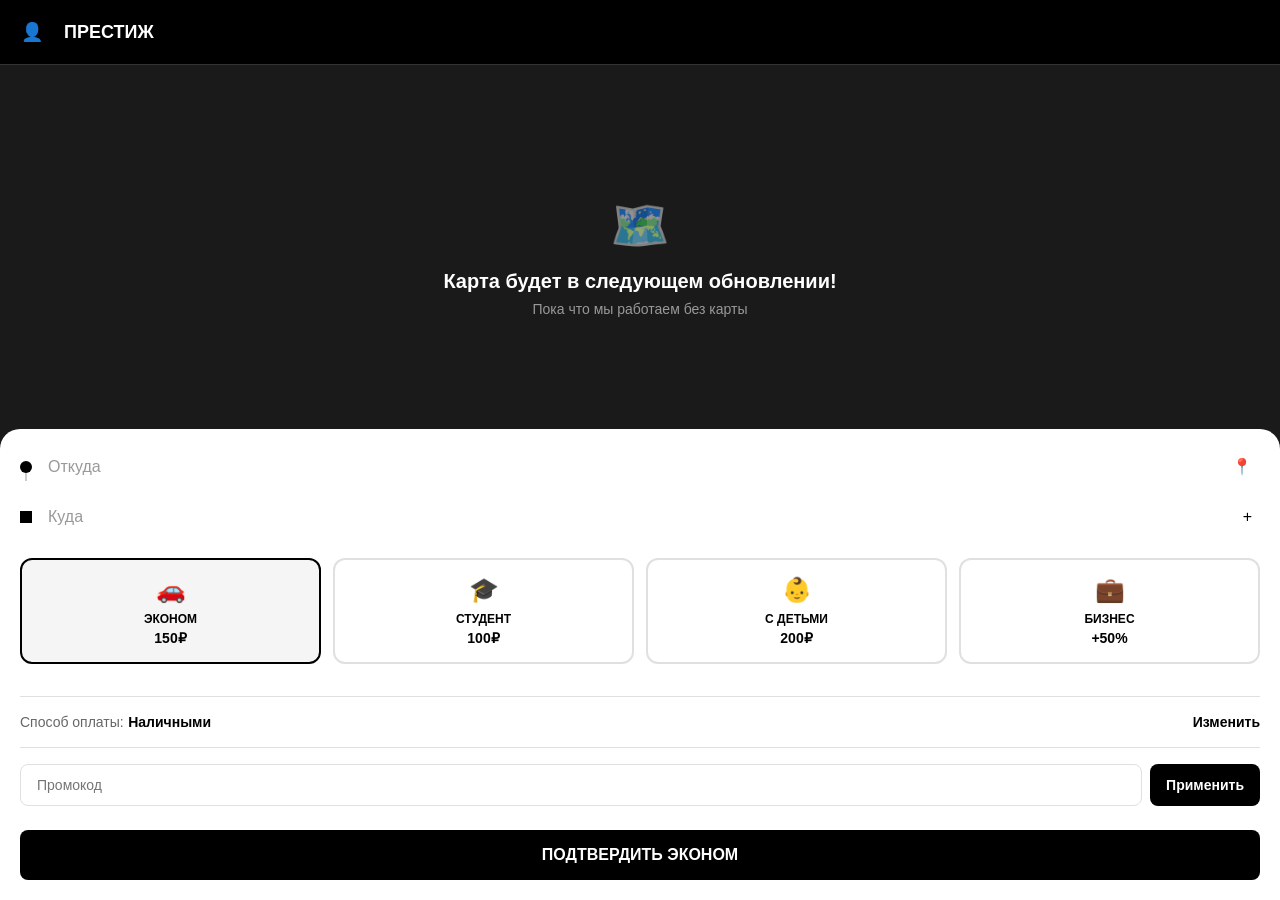
<file: index.html>
<!DOCTYPE html>
<html lang="ru">
<head>
	<meta charset="UTF-8" />
	<meta name="viewport" content="width=device-width, initial-scale=1, maximum-scale=1, user-scalable=no" />
	<title>ПРЕСТИЖ — Такси</title>
	<link rel="stylesheet" href="styles.css" />
	<script src="https://telegram.org/js/telegram-web-app.js"></script>
</head>
<body>
	<div id="app">
		<!-- Header -->
		<header class="header">
			<button class="profile-btn">👤</button>
			<h1>ПРЕСТИЖ</h1>
		</header>

		<!-- Map Placeholder -->
		<div class="map-container">
			<div class="map-placeholder">
				<div class="map-icon">🗺️</div>
				<h2>Карта будет в следующем обновлении!</h2>
				<p>Пока что мы работаем без карты</p>
			</div>
		</div>

		<!-- Order Panel -->
		<div class="order-panel">
			<!-- Route Points -->
			<div class="route-section">
				<div class="route-point from">
					<div class="point-dot"></div>
					<div class="point-line"></div>
					<div class="point-content">
						<input type="text" id="from-input" placeholder="Откуда" />
						<button class="location-btn">📍</button>
					</div>
				</div>
				<div class="route-point to">
					<div class="point-square"></div>
					<div class="point-content">
						<input type="text" id="to-input" placeholder="Куда" />
						<button class="add-stop-btn">+</button>
					</div>
				</div>
			</div>

			<!-- Tariff Selection -->
			<div class="tariff-section">
				<div class="tariff-options">
					<div class="tariff-option active" data-tariff="econom">
						<div class="tariff-icon">🚗</div>
						<div class="tariff-name">ЭКОНОМ</div>
						<div class="tariff-price">150₽</div>
					</div>
					<div class="tariff-option" data-tariff="student">
						<div class="tariff-icon">🎓</div>
						<div class="tariff-name">СТУДЕНТ</div>
						<div class="tariff-price">100₽</div>
					</div>
					<div class="tariff-option" data-tariff="kids">
						<div class="tariff-icon">👶</div>
						<div class="tariff-name">С ДЕТЬМИ</div>
						<div class="tariff-price">200₽</div>
					</div>
					<div class="tariff-option" data-tariff="business">
						<div class="tariff-icon">💼</div>
						<div class="tariff-name">БИЗНЕС</div>
						<div class="tariff-price">+50%</div>
					</div>
				</div>
			</div>

			<!-- Payment Method -->
			<div class="payment-section">
				<div class="payment-info">
					<span class="payment-label">Способ оплаты:</span>
					<span class="payment-method" id="payment-method">Наличными</span>
				</div>
				<button class="payment-btn" id="payment-btn">Изменить</button>
			</div>

			<!-- Promo Code -->
			<div class="promo-section">
				<input type="text" id="promo-input" placeholder="Промокод" />
				<button class="promo-btn" id="promo-btn">Применить</button>
			</div>

			<!-- Order Button -->
			<button class="order-btn" id="order-btn">
				ПОДТВЕРДИТЬ ЭКОНОМ
			</button>
		</div>

		<!-- Payment Modal -->
		<div class="modal" id="payment-modal">
			<div class="modal-content">
				<div class="modal-header">
					<h3>Способ оплаты</h3>
					<button class="close-btn">×</button>
				</div>
				<div class="modal-body">
					<div class="payment-option" data-payment="cash">
						<div class="payment-icon">💵</div>
						<span>Наличными</span>
					</div>
					<div class="payment-option" data-payment="card">
						<div class="payment-icon">💳</div>
						<span>Перевод</span>
					</div>
					<div class="payment-option" data-payment="free" id="free-option" style="display: none;">
						<div class="payment-icon">🎁</div>
						<span>Бесплатная поездка</span>
					</div>
				</div>
			</div>
		</div>

		<!-- Success Overlay -->
		<div class="success-overlay" id="success-overlay" style="display: none;">
			<div class="success-content">
				<div class="success-icon">✅</div>
				<h2>Заказ принят!</h2>
				<p>Ожидайте машину. Мы сообщим вам марку и гос номер после прибытия авто!</p>
			</div>
		</div>

		<!-- Profile Page -->
		<div class="profile-page" id="profile-page" style="display: none;">
			<div class="profile-header">
				<button class="back-to-main-btn">←</button>
				<h2>Профиль</h2>
			</div>
			
			<div class="profile-content">
				<div class="profile-card">
					<div class="profile-avatar">
						<div class="avatar-icon">👤</div>
					</div>
					<div class="profile-info">
						<h3 id="profile-name">Пользователь</h3>
						<p id="profile-phone">+7 (999) 123-45-67</p>
						<div class="status-badge" id="profile-status">Клиент</div>
					</div>
				</div>

				<div class="loyalty-card">
					<div class="card-header">
						<div class="card-icon">🎁</div>
						<h3>Программа лояльности</h3>
					</div>
					<div class="loyalty-content">
						<p class="loyalty-desc">Каждая 10-я поездка бесплатно!</p>
						<div class="stats-grid">
							<div class="stat-item">
								<div class="stat-number" id="free-rides">0</div>
								<div class="stat-label">Бесплатных поездок</div>
							</div>
							<div class="stat-item">
								<div class="stat-number" id="rides-to-free">10</div>
								<div class="stat-label">До следующей бесплатной</div>
							</div>
						</div>
						<div class="progress-bar">
							<div class="progress-fill" id="progress-fill"></div>
						</div>
					</div>
				</div>

				<div class="profile-actions">
					<button class="action-btn" id="edit-profile">
						<div class="btn-icon">✏️</div>
						<span>Редактировать профиль</span>
					</button>
					<button class="action-btn" id="support-btn">
						<div class="btn-icon">💬</div>
						<span>Техподдержка</span>
					</button>
					<button class="action-btn" id="save-profile">
						<div class="btn-icon">💾</div>
						<span>Сохранить изменения</span>
					</button>
				</div>
			</div>
		</div>
	</div>

	<script src="app.js"></script>
</body>
</html>
</file>
<file: styles.css>
/* Reset and Base Styles */
* {
	margin: 0;
	padding: 0;
	box-sizing: border-box;
}

body {
	font-family: -apple-system, BlinkMacSystemFont, 'Segoe UI', Roboto, sans-serif;
	background: #000;
	color: #fff;
	overflow-x: hidden;
}

#app {
	min-height: 100vh;
	display: flex;
	flex-direction: column;
}

/* Header */
.header {
	display: flex;
	align-items: center;
	padding: 16px;
	background: #000;
	border-bottom: 1px solid #333;
}

.profile-btn {
	background: #000;
	border: none;
	color: #fff;
	font-size: 18px;
	width: 32px;
	height: 32px;
	border-radius: 50%;
	display: flex;
	align-items: center;
	justify-content: center;
	margin-right: 16px;
	cursor: pointer;
}

.header h1 {
	font-size: 18px;
	font-weight: 600;
}

/* Map Container */
.map-container {
	flex: 1;
	background: #1a1a1a;
	position: relative;
	display: flex;
	align-items: center;
	justify-content: center;
}

.map-placeholder {
	text-align: center;
	padding: 40px 20px;
}

.map-icon {
	font-size: 48px;
	margin-bottom: 16px;
	opacity: 0.6;
}

.map-placeholder h2 {
	font-size: 20px;
	font-weight: 600;
	margin-bottom: 8px;
}

.map-placeholder p {
	font-size: 14px;
	color: #999;
}

/* Order Panel */
.order-panel {
	background: #fff;
	color: #000;
	padding: 20px;
	border-radius: 20px 20px 0 0;
	margin-top: -20px;
	position: relative;
	z-index: 10;
}

/* Route Section */
.route-section {
	margin-bottom: 24px;
}

.route-point {
	display: flex;
	align-items: center;
	margin-bottom: 16px;
	position: relative;
}

.route-point:last-child {
	margin-bottom: 0;
}

.point-dot {
	width: 12px;
	height: 12px;
	border-radius: 50%;
	background: #000;
	margin-right: 16px;
	position: relative;
	z-index: 2;
}

.point-square {
	width: 12px;
	height: 12px;
	background: #000;
	margin-right: 16px;
	position: relative;
	z-index: 2;
}

.point-line {
	position: absolute;
	left: 5px;
	top: 12px;
	width: 2px;
	height: 20px;
	background: #ccc;
	z-index: 1;
}

.point-content {
	flex: 1;
	display: flex;
	align-items: center;
	gap: 8px;
}

.point-content input {
	flex: 1;
	border: none;
	background: transparent;
	font-size: 16px;
	padding: 8px 0;
	outline: none;
}

.point-content input::placeholder {
	color: #999;
}

.location-btn, .add-stop-btn {
	background: none;
	border: none;
	font-size: 16px;
	padding: 8px;
	cursor: pointer;
}

/* Tariff Section */
.tariff-section {
	margin-bottom: 24px;
}

.tariff-options {
	display: flex;
	gap: 12px;
	overflow-x: auto;
	padding-bottom: 8px;
}

.tariff-option {
	flex: 1;
	min-width: 80px;
	text-align: center;
	padding: 16px 8px;
	border: 2px solid #e0e0e0;
	border-radius: 12px;
	cursor: pointer;
	transition: all 0.2s;
}

.tariff-option.active {
	border-color: #000;
	background: #f5f5f5;
}

.tariff-icon {
	font-size: 24px;
	margin-bottom: 8px;
}

.tariff-name {
	font-size: 12px;
	font-weight: 600;
	margin-bottom: 4px;
}

.tariff-price {
	font-size: 14px;
	font-weight: 600;
}

.old-price {
	text-decoration: line-through;
	color: #999;
	margin-right: 4px;
}

.new-price {
	color: #000;
}

/* Payment Section */
.payment-section {
	display: flex;
	justify-content: space-between;
	align-items: center;
	margin-bottom: 16px;
	padding: 16px 0;
	border-top: 1px solid #e0e0e0;
	border-bottom: 1px solid #e0e0e0;
}

.payment-label {
	font-size: 14px;
	color: #666;
}

.payment-method {
	font-size: 14px;
	font-weight: 600;
}

.payment-btn {
	background: none;
	border: none;
	color: #000;
	font-size: 14px;
	font-weight: 600;
	cursor: pointer;
}

/* Promo Section */
.promo-section {
	display: flex;
	gap: 8px;
	margin-bottom: 24px;
}

.promo-section input {
	flex: 1;
	padding: 12px 16px;
	border: 1px solid #e0e0e0;
	border-radius: 8px;
	font-size: 14px;
	outline: none;
}

.promo-btn {
	background: #000;
	color: #fff;
	border: none;
	padding: 12px 16px;
	border-radius: 8px;
	font-size: 14px;
	font-weight: 600;
	cursor: pointer;
}

/* Order Button */
.order-btn {
	width: 100%;
	background: #000;
	color: #fff;
	border: none;
	padding: 16px;
	border-radius: 8px;
	font-size: 16px;
	font-weight: 600;
	cursor: pointer;
	transition: background 0.2s;
}

.order-btn:hover {
	background: #333;
}

.order-btn:active {
	background: #555;
}

/* Modal */
.modal {
	position: fixed;
	top: 0;
	left: 0;
	right: 0;
	bottom: 0;
	background: rgba(0, 0, 0, 0.5);
	display: none;
	align-items: flex-end;
	z-index: 1000;
}

.modal.show {
	display: flex;
}

.modal-content {
	background: #fff;
	color: #000;
	width: 100%;
	border-radius: 20px 20px 0 0;
	padding: 20px;
	max-height: 50vh;
	overflow-y: auto;
}

.modal-header {
	display: flex;
	justify-content: space-between;
	align-items: center;
	margin-bottom: 20px;
}

.modal-header h3 {
	font-size: 18px;
	font-weight: 600;
}

.close-btn {
	background: none;
	border: none;
	font-size: 24px;
	cursor: pointer;
}

.modal-body {
	display: flex;
	flex-direction: column;
	gap: 12px;
}

.payment-option {
	display: flex;
	align-items: center;
	gap: 12px;
	padding: 16px;
	border: 1px solid #e0e0e0;
	border-radius: 8px;
	cursor: pointer;
	transition: background 0.2s;
}

.payment-option:hover {
	background: #f5f5f5;
}

.payment-option.selected {
	border-color: #000;
	background: #f5f5f5;
}

.payment-icon {
	font-size: 20px;
}

/* Success Overlay */
.success-overlay {
	position: fixed;
	top: 0;
	left: 0;
	right: 0;
	bottom: 0;
	background: rgba(0, 0, 0, 0.9);
	display: flex;
	align-items: center;
	justify-content: center;
	z-index: 2000;
}

.success-content {
	text-align: center;
	padding: 40px 20px;
}

.success-icon {
	font-size: 64px;
	margin-bottom: 20px;
}

.success-content h2 {
	font-size: 24px;
	font-weight: 600;
	margin-bottom: 12px;
}

.success-content p {
	font-size: 16px;
	color: #ccc;
	line-height: 1.5;
}

/* Responsive */
@media (max-width: 375px) {
	.tariff-options {
		gap: 8px;
	}
	
	.tariff-option {
		min-width: 70px;
		padding: 12px 6px;
	}
	
	.tariff-icon {
		font-size: 20px;
	}
	
	.tariff-name {
		font-size: 11px;
	}
	
	.tariff-price {
		font-size: 12px;
	}
}

/* Scrollbar */
::-webkit-scrollbar {
	width: 4px;
	height: 4px;
}

::-webkit-scrollbar-track {
	background: transparent;
}

::-webkit-scrollbar-thumb {
	background: #ccc;
	border-radius: 2px;
}

::-webkit-scrollbar-thumb:hover {
	background: #999;
}

/* Profile Page */
.profile-page {
	position: fixed;
	top: 0;
	left: 0;
	right: 0;
	bottom: 0;
	background: #000;
	color: #fff;
	z-index: 1000;
	overflow-y: auto;
}

.profile-header {
	display: flex;
	align-items: center;
	padding: 16px;
	background: #000;
	border-bottom: 1px solid #333;
}

.back-to-main-btn {
	background: #000;
	border: none;
	color: #fff;
	font-size: 18px;
	width: 32px;
	height: 32px;
	border-radius: 50%;
	display: flex;
	align-items: center;
	justify-content: center;
	margin-right: 16px;
	cursor: pointer;
}

.profile-header h2 {
	font-size: 18px;
	font-weight: 600;
}

.profile-content {
	padding: 20px;
}

.profile-card {
	background: #1a1a1a;
	border-radius: 12px;
	padding: 20px;
	margin-bottom: 20px;
	display: flex;
	align-items: center;
	gap: 16px;
}

.profile-avatar {
	width: 60px;
	height: 60px;
	background: #333;
	border-radius: 50%;
	display: flex;
	align-items: center;
	justify-content: center;
}

.avatar-icon {
	font-size: 24px;
}

.profile-info h3 {
	font-size: 18px;
	font-weight: 600;
	margin-bottom: 4px;
}

.profile-info p {
	font-size: 14px;
	color: #999;
	margin-bottom: 8px;
}

.status-badge {
	background: #333;
	color: #fff;
	padding: 4px 8px;
	border-radius: 4px;
	font-size: 12px;
	font-weight: 600;
	display: inline-block;
}

.loyalty-card {
	background: #1a1a1a;
	border-radius: 12px;
	padding: 20px;
	margin-bottom: 20px;
}

.card-header {
	display: flex;
	align-items: center;
	gap: 12px;
	margin-bottom: 16px;
}

.card-icon {
	font-size: 20px;
}

.card-header h3 {
	font-size: 16px;
	font-weight: 600;
}

.loyalty-desc {
	font-size: 14px;
	color: #ccc;
	margin-bottom: 16px;
}

.stats-grid {
	display: grid;
	grid-template-columns: 1fr 1fr;
	gap: 16px;
	margin-bottom: 16px;
}

.stat-item {
	text-align: center;
}

.stat-number {
	font-size: 24px;
	font-weight: 600;
	margin-bottom: 4px;
}

.stat-label {
	font-size: 12px;
	color: #999;
}

.progress-bar {
	width: 100%;
	height: 8px;
	background: #333;
	border-radius: 4px;
	overflow: hidden;
}

.progress-fill {
	height: 100%;
	background: #fff;
	border-radius: 4px;
	transition: width 0.3s ease;
}

.profile-actions {
	display: flex;
	flex-direction: column;
	gap: 12px;
}

.action-btn {
	background: #1a1a1a;
	border: 1px solid #333;
	color: #fff;
	padding: 16px;
	border-radius: 8px;
	display: flex;
	align-items: center;
	gap: 12px;
	cursor: pointer;
	transition: background 0.2s;
}

.action-btn:hover {
	background: #333;
}

.btn-icon {
	font-size: 18px;
}

.action-btn span {
	font-size: 14px;
	font-weight: 500;
}

/* Additional Stops */
.additional-stop {
	display: flex;
	align-items: center;
	margin-bottom: 16px;
	position: relative;
}

.additional-stop .point-dot {
	width: 12px;
	height: 12px;
	border-radius: 50%;
	background: #000;
	margin-right: 16px;
	position: relative;
	z-index: 2;
}

.additional-stop .point-content {
	flex: 1;
	display: flex;
	align-items: center;
	gap: 8px;
}

.additional-stop input {
	flex: 1;
	border: none;
	background: transparent;
	font-size: 16px;
	padding: 8px 0;
	outline: none;
	color: #000;
}

.remove-stop-btn {
	background: #ff4444;
	color: #fff;
	border: none;
	width: 24px;
	height: 24px;
	border-radius: 50%;
	font-size: 16px;
	font-weight: bold;
	cursor: pointer;
	display: flex;
	align-items: center;
	justify-content: center;
}
</file>
